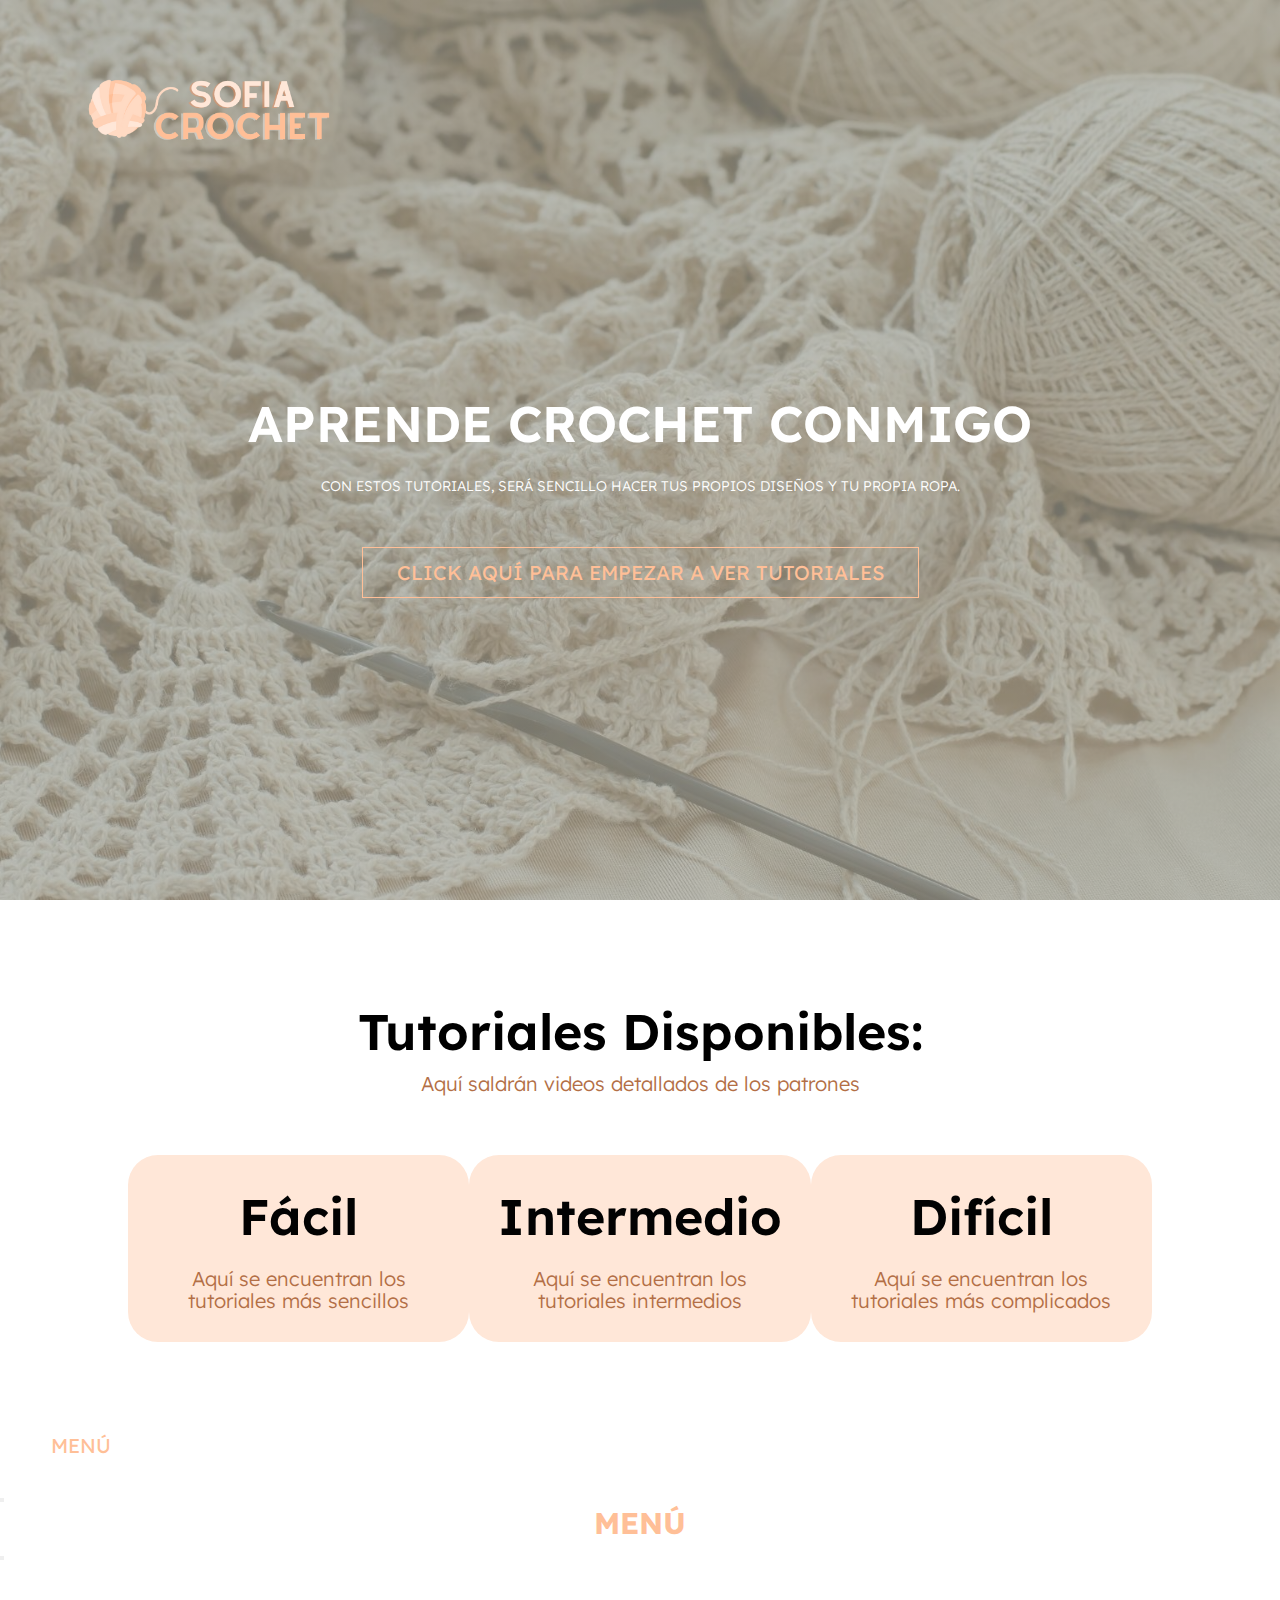
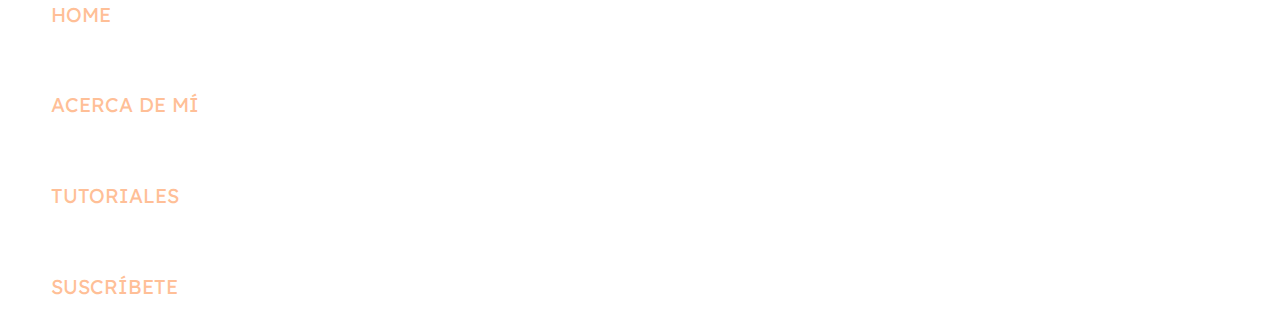
<file: index.html>
<!DOCTYPE html>
<html lang="en">

<head>
    <link href="https://cdn.jsdelivr.net/npm/bootstrap@5.1.3/dist/css/bootstrap.min.css" rel="stylesheet" integrity="sha384-1BmE4kWBq78iYhFldvKuhfTAU6auU8tT94WrHftjDbrCEXSU1oBoqyl2QvZ6jIW3" crossorigin="anonymous">
    <meta charset="UTF-8">
    <meta http-equiv="X-UA-Compatible" content="IE=edge">
    <meta name="viewport" content="width=device-width, initial-scale=1.0">
    <title>Sofía Crochet Tutorials</title>
    <link rel="stylesheet" href="style.css">
    <link rel="preconnect" href="https://fonts.googleapis.com">
    <link rel="preconnect" href="https://fonts.gstatic.com" crossorigin>
    <link href="https://fonts.googleapis.com/css2?family=Lexend+Deca:wght@100;200;300;500;800;900&display=swap" rel="stylesheet">
    <link href="stylesheet" href="https://cdn.jsdelivr.net/npm/@fortawesome/fontawesome-free@5.15.4/css/fontawesome.min.css">
</head>

<body>

    <!--Título-->
    <div class="container-fluid">
        <section class="header">
            <nav>
                <a href="index.html"><img src="img/LOGO2.png" alt=""></a>
            </nav>

            <div class="text-box">
                <h1>APRENDE CROCHET CONMIGO</h1>
                <p>CON ESTOS TUTORIALES, SERÁ SENCILLO HACER TUS PROPIOS DISEÑOS Y TU PROPIA ROPA.
                </p>
                <a href="tutoriales.html" class="hero-btn">CLICK AQUÍ PARA EMPEZAR A VER TUTORIALES</a>
            </div>
        </section>

        <!--Tutoriales Disponibles-->
        <section class="tutoriales">
            <h1>Tutoriales Disponibles: </h1>
            <p>Aquí saldrán videos detallados de los patrones</p>
            <div class="row">
                <div class="tutoriales-col">
                    <h3>Fácil</h3>
                    <p>Aquí se encuentran los tutoriales más sencillos</p>
                </div>
                <div class="tutoriales-col">
                    <h3>Intermedio</h3>
                    <p>Aquí se encuentran los tutoriales intermedios</p>
                </div>
                <div class="tutoriales-col">
                    <h3>Difícil</h3>
                    <p>Aquí se encuentran los tutoriales más complicados</p>
                </div>
        </section>

        <!--Menú-->
        <nav class="navbar navbar-light bg-light fixed-top">
            <div class="container-fluid">
                <a class="navbar-brand" href="#">MENÚ</a>
                <button class="navbar-toggler" type="button" data-bs-toggle="offcanvas" data-bs-target="#offcanvasNavbar" aria-controls="offcanvasNavbar">
            <span class="navbar-toggler-icon"></span>
          </button>
                <div class="offcanvas offcanvas-end" tabindex="-1" id="offcanvasNavbar" aria-labelledby="offcanvasNavbarLabel">
                    <div class="offcanvas-header">
                        <h5 class="offcanvas-title" id="offcanvasNavbarLabel">MENÚ</h5>
                        <button type="button" class="btn-close text-reset" data-bs-dismiss="offcanvas" aria-label="Close"></button>
                    </div>
                    <div class="offcanvas-body">
                        <ul class="navbar-nav justify-content-end flex-grow-1 pe-3">
                            <li><a href="index.html">HOME</a></li>
                            <li><a href="about.html">ACERCA DE MÍ</a></li>
                            <li><a href="tutoriales.html">TUTORIALES</a></li>
                            <li><a href="formulario.html">SUSCRÍBETE</a></li>
                        </ul>
                    </div>
                </div>
            </div>
        </nav>
        </div>
    </div>
    <script src="js/formulario.js"></script>
    <script src="https://cdn.jsdelivr.net/npm/bootstrap@5.1.3/dist/js/bootstrap.bundle.min.js" integrity="sha384-ka7Sk0Gln4gmtz2MlQnikT1wXgYsOg+OMhuP+IlRH9sENBO0LRn5q+8nbTov4+1p" crossorigin="anonymous"></script>
</body>

</html>
</file>
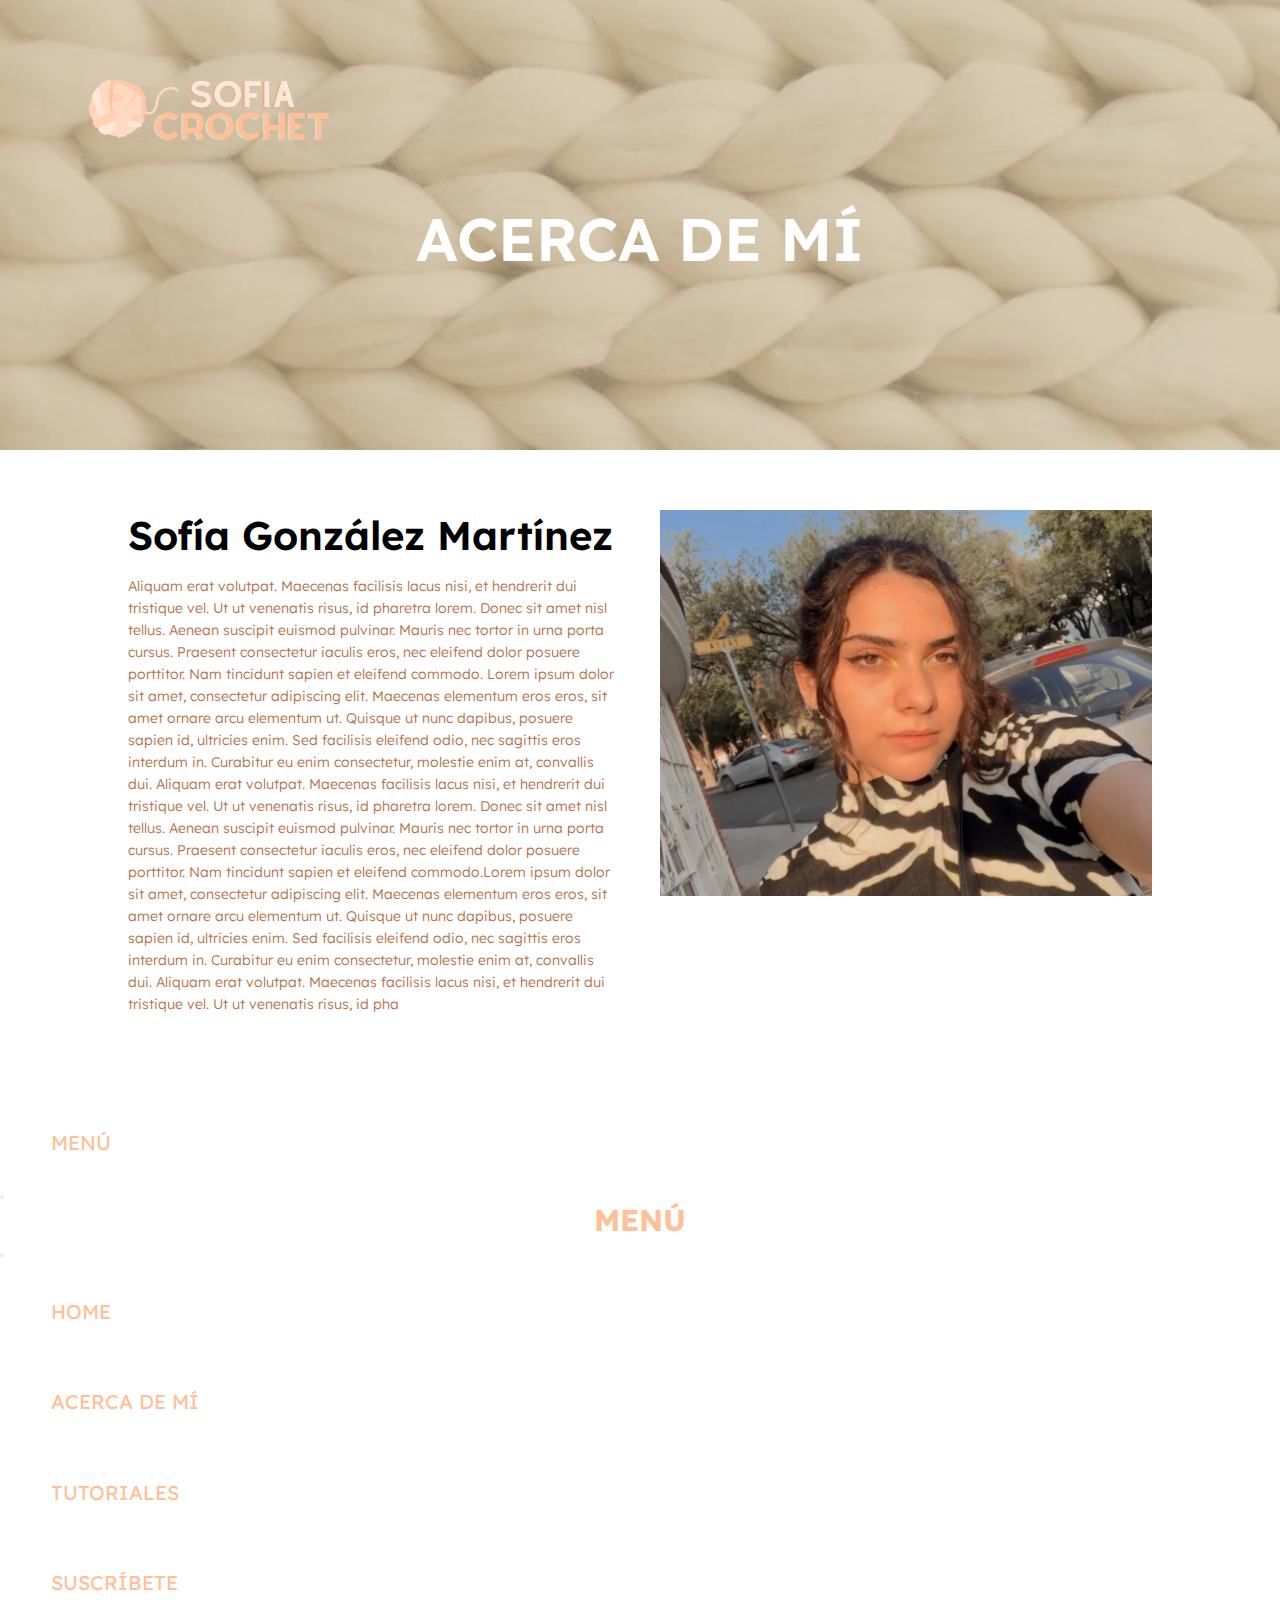
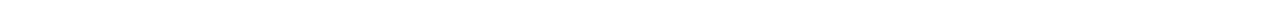
<file: about.html>
<!DOCTYPE html>
<html lang="en">

<head>
    <link href="https://cdn.jsdelivr.net/npm/bootstrap@5.1.3/dist/css/bootstrap.min.css" rel="stylesheet" integrity="sha384-1BmE4kWBq78iYhFldvKuhfTAU6auU8tT94WrHftjDbrCEXSU1oBoqyl2QvZ6jIW3" crossorigin="anonymous">
    <meta charset="UTF-8">
    <meta http-equiv="X-UA-Compatible" content="IE=edge">
    <meta name="viewport" content="width=device-width, initial-scale=1.0">
    <title>Sofía Crochet Tutorials</title>
    <link rel="stylesheet" href="style.css">
    <link rel="preconnect" href="https://fonts.googleapis.com">
    <link rel="preconnect" href="https://fonts.gstatic.com" crossorigin>
    <link href="https://fonts.googleapis.com/css2?family=Lexend+Deca:wght@100;200;300;500;800;900&display=swap" rel="stylesheet">
    <link href="stylesheet" href="https://cdn.jsdelivr.net/npm/@fortawesome/fontawesome-free@5.15.4/css/fontawesome.min.css">
</head>

<body>

    <div class="container-fluid">
        <section class="sub-header">
            <nav>
                <a href="index.html"><img src="img/LOGO2.png" alt=""></a>
            </nav>
            <h1>ACERCA DE MÍ</h1>
    </div>

    <section class="about-us">
        <div class="row">
            <div class="about-col">
                <h1>Sofía González Martínez</h1>
                <p>Aliquam erat volutpat. Maecenas facilisis lacus nisi, et hendrerit dui tristique vel. Ut ut venenatis risus, id pharetra lorem. Donec sit amet nisl tellus. Aenean suscipit euismod pulvinar. Mauris nec tortor in urna porta cursus. Praesent
                    consectetur iaculis eros, nec eleifend dolor posuere porttitor. Nam tincidunt sapien et eleifend commodo. Lorem ipsum dolor sit amet, consectetur adipiscing elit. Maecenas elementum eros eros, sit amet ornare arcu elementum ut. Quisque
                    ut nunc dapibus, posuere sapien id, ultricies enim. Sed facilisis eleifend odio, nec sagittis eros interdum in. Curabitur eu enim consectetur, molestie enim at, convallis dui. Aliquam erat volutpat. Maecenas facilisis lacus nisi, et
                    hendrerit dui tristique vel. Ut ut venenatis risus, id pharetra lorem. Donec sit amet nisl tellus. Aenean suscipit euismod pulvinar. Mauris nec tortor in urna porta cursus. Praesent consectetur iaculis eros, nec eleifend dolor posuere
                    porttitor. Nam tincidunt sapien et eleifend commodo.Lorem ipsum dolor sit amet, consectetur adipiscing elit. Maecenas elementum eros eros, sit amet ornare arcu elementum ut. Quisque ut nunc dapibus, posuere sapien id, ultricies enim.
                    Sed facilisis eleifend odio, nec sagittis eros interdum in. Curabitur eu enim consectetur, molestie enim at, convallis dui. Aliquam erat volutpat. Maecenas facilisis lacus nisi, et hendrerit dui tristique vel. Ut ut venenatis risus,
                    id pha</p>
                <!--<a href="contacto.html" class="hero-btn red-btn">CONTÁCTAME</a>-->
            </div>
            <div class="about-col">
                <img src="img/fotomia.jpeg">

            </div>
        </div>

    </section>

    <!--Menú-->
    <nav class="navbar navbar-light bg-light fixed-top">
        <div class="container-fluid">
            <a class="navbar-brand" href="#">MENÚ</a>
            <button class="navbar-toggler" type="button" data-bs-toggle="offcanvas" data-bs-target="#offcanvasNavbar" aria-controls="offcanvasNavbar">
            <span class="navbar-toggler-icon"></span>
        </button>
            <div class="offcanvas offcanvas-end" tabindex="-1" id="offcanvasNavbar" aria-labelledby="offcanvasNavbarLabel">
                <div class="offcanvas-header">
                    <h5 class="offcanvas-title" id="offcanvasNavbarLabel">MENÚ</h5>
                    <button type="button" class="btn-close text-reset" data-bs-dismiss="offcanvas" aria-label="Close"></button>
                </div>
                <div class="offcanvas-body">
                    <ul class="navbar-nav justify-content-end flex-grow-1 pe-3">
                        <li><a href="index.html">HOME</a></li>
                        <li><a href="about.html">ACERCA DE MÍ</a></li>
                        <li><a href="tutoriales.html">TUTORIALES</a></li>
                        <li><a href="formulario.html">SUSCRÍBETE</a></li>
                    </ul>
                </div>
            </div>
        </div>
    </nav>


    </div>
    <script src="https://cdn.jsdelivr.net/npm/bootstrap@5.1.3/dist/js/bootstrap.bundle.min.js" integrity="sha384-ka7Sk0Gln4gmtz2MlQnikT1wXgYsOg+OMhuP+IlRH9sENBO0LRn5q+8nbTov4+1p" crossorigin="anonymous"></script>
</body>

</html>
</file>
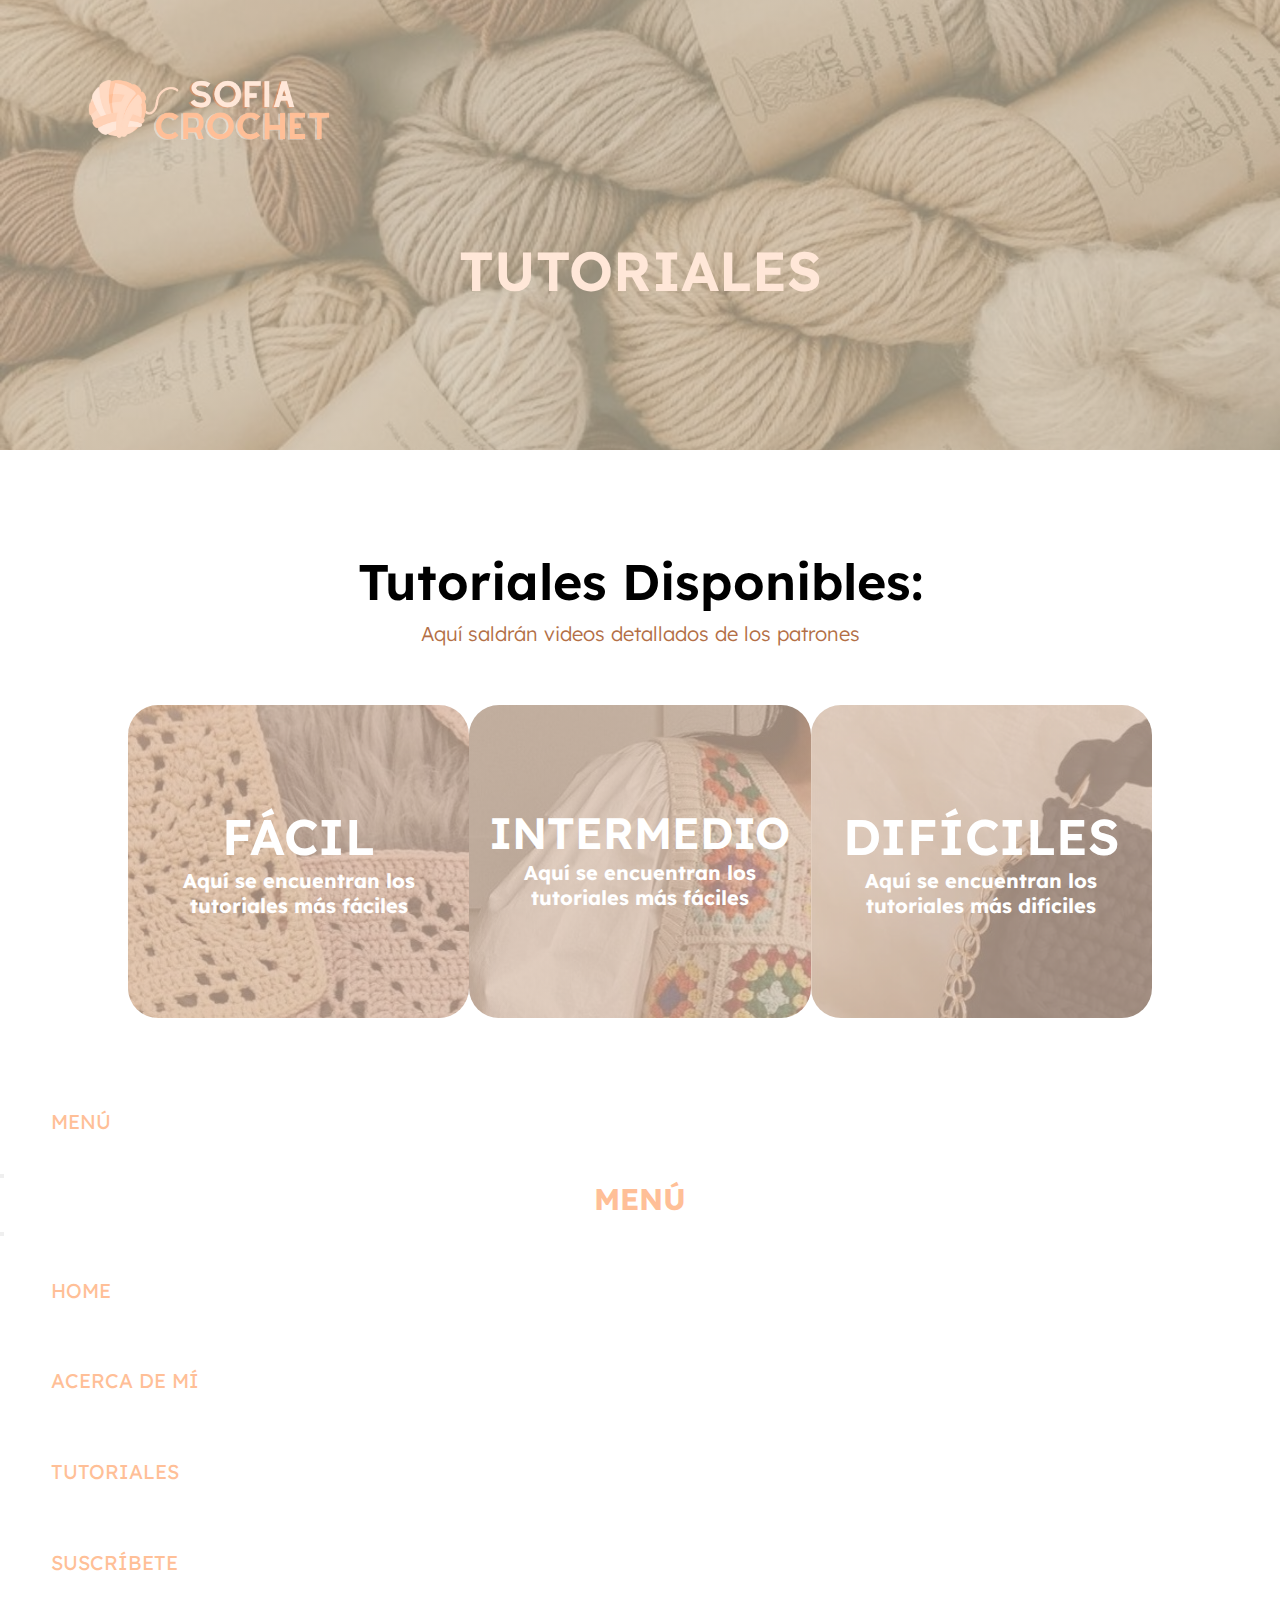
<file: tutoriales.html>
<!DOCTYPE html>
<html lang="en">

<head>
    <link href="https://cdn.jsdelivr.net/npm/bootstrap@5.1.3/dist/css/bootstrap.min.css" rel="stylesheet" integrity="sha384-1BmE4kWBq78iYhFldvKuhfTAU6auU8tT94WrHftjDbrCEXSU1oBoqyl2QvZ6jIW3" crossorigin="anonymous">
    <meta charset="UTF-8">
    <meta http-equiv="X-UA-Compatible" content="IE=edge">
    <meta name="viewport" content="width=device-width, initial-scale=1.0">
    <title>Sofía Crochet Tutorials</title>
    <link rel="stylesheet" href="style.css">
    <link rel="preconnect" href="https://fonts.googleapis.com">
    <link rel="preconnect" href="https://fonts.gstatic.com" crossorigin>
    <link href="https://fonts.googleapis.com/css2?family=Lexend+Deca:wght@100;200;300;500;800;900&display=swap" rel="stylesheet">
    <link href="stylesheet" href="https://cdn.jsdelivr.net/npm/@fortawesome/fontawesome-free@5.15.4/css/fontawesome.min.css">
</head>

<body>
    <div class="container-fluid">
        <section class="sub-header2">
            <nav>
                <a href="index.html"><img src="img/LOGO2.png" alt=""></a>
            </nav>
            <h1>TUTORIALES</h1>
        </section>

        <section class="tutoriales">
            <h1>Tutoriales Disponibles: </h1>
            <p>Aquí saldrán videos detallados de los patrones</p>
            <div class="row">
                <a href="tutorialesfacil.html" class="tutoriales-col1" id="boton1">
                    <h1>FÁCIL</h1>
                    <h4>Aquí se encuentran los tutoriales más fáciles</h4>
                </a>
                <a href="tutorialesintermedio.html" class="tutoriales-col2" id="boton2">
                    <h1>INTERMEDIO</h1>
                    <h4>Aquí se encuentran los tutoriales más fáciles</h5>
                </a>
                <a href="tutorialesdificl.html" class="tutoriales-col3" id="boton3">
                    <h1>DIFÍCILES</h1>
                    <h4>Aquí se encuentran los tutoriales más difíciles</h5>
                </a>
            </div>

        </section>

        <!--Menú-->
        <nav class="navbar navbar-light bg-light fixed-top">
            <div class="container-fluid">
                <a class="navbar-brand" href="#">MENÚ</a>
                <button class="navbar-toggler" type="button" data-bs-toggle="offcanvas" data-bs-target="#offcanvasNavbar" aria-controls="offcanvasNavbar">
        <span class="navbar-toggler-icon"></span>
    </button>
                <div class="offcanvas offcanvas-end" tabindex="-1" id="offcanvasNavbar" aria-labelledby="offcanvasNavbarLabel">
                    <div class="offcanvas-header">
                        <h5 class="offcanvas-title" id="offcanvasNavbarLabel">MENÚ</h5>
                        <button type="button" class="btn-close text-reset" data-bs-dismiss="offcanvas" aria-label="Close"></button>
                    </div>
                    <div class="offcanvas-body">
                        <ul class="navbar-nav justify-content-end flex-grow-1 pe-3">
                            <li><a href="index.html">HOME</a></li>
                            <li><a href="about.html">ACERCA DE MÍ</a></li>
                            <li><a href="tutoriales.html">TUTORIALES</a></li>
                            <li><a href="formulario.html">SUSCRÍBETE</a></li>
                        </ul>
                    </div>
                </div>
            </div>
        </nav>



    </div>
    <script src="https://cdn.jsdelivr.net/npm/bootstrap@5.1.3/dist/js/bootstrap.bundle.min.js" integrity="sha384-ka7Sk0Gln4gmtz2MlQnikT1wXgYsOg+OMhuP+IlRH9sENBO0LRn5q+8nbTov4+1p" crossorigin="anonymous"></script>
</body>

</html>
</file>
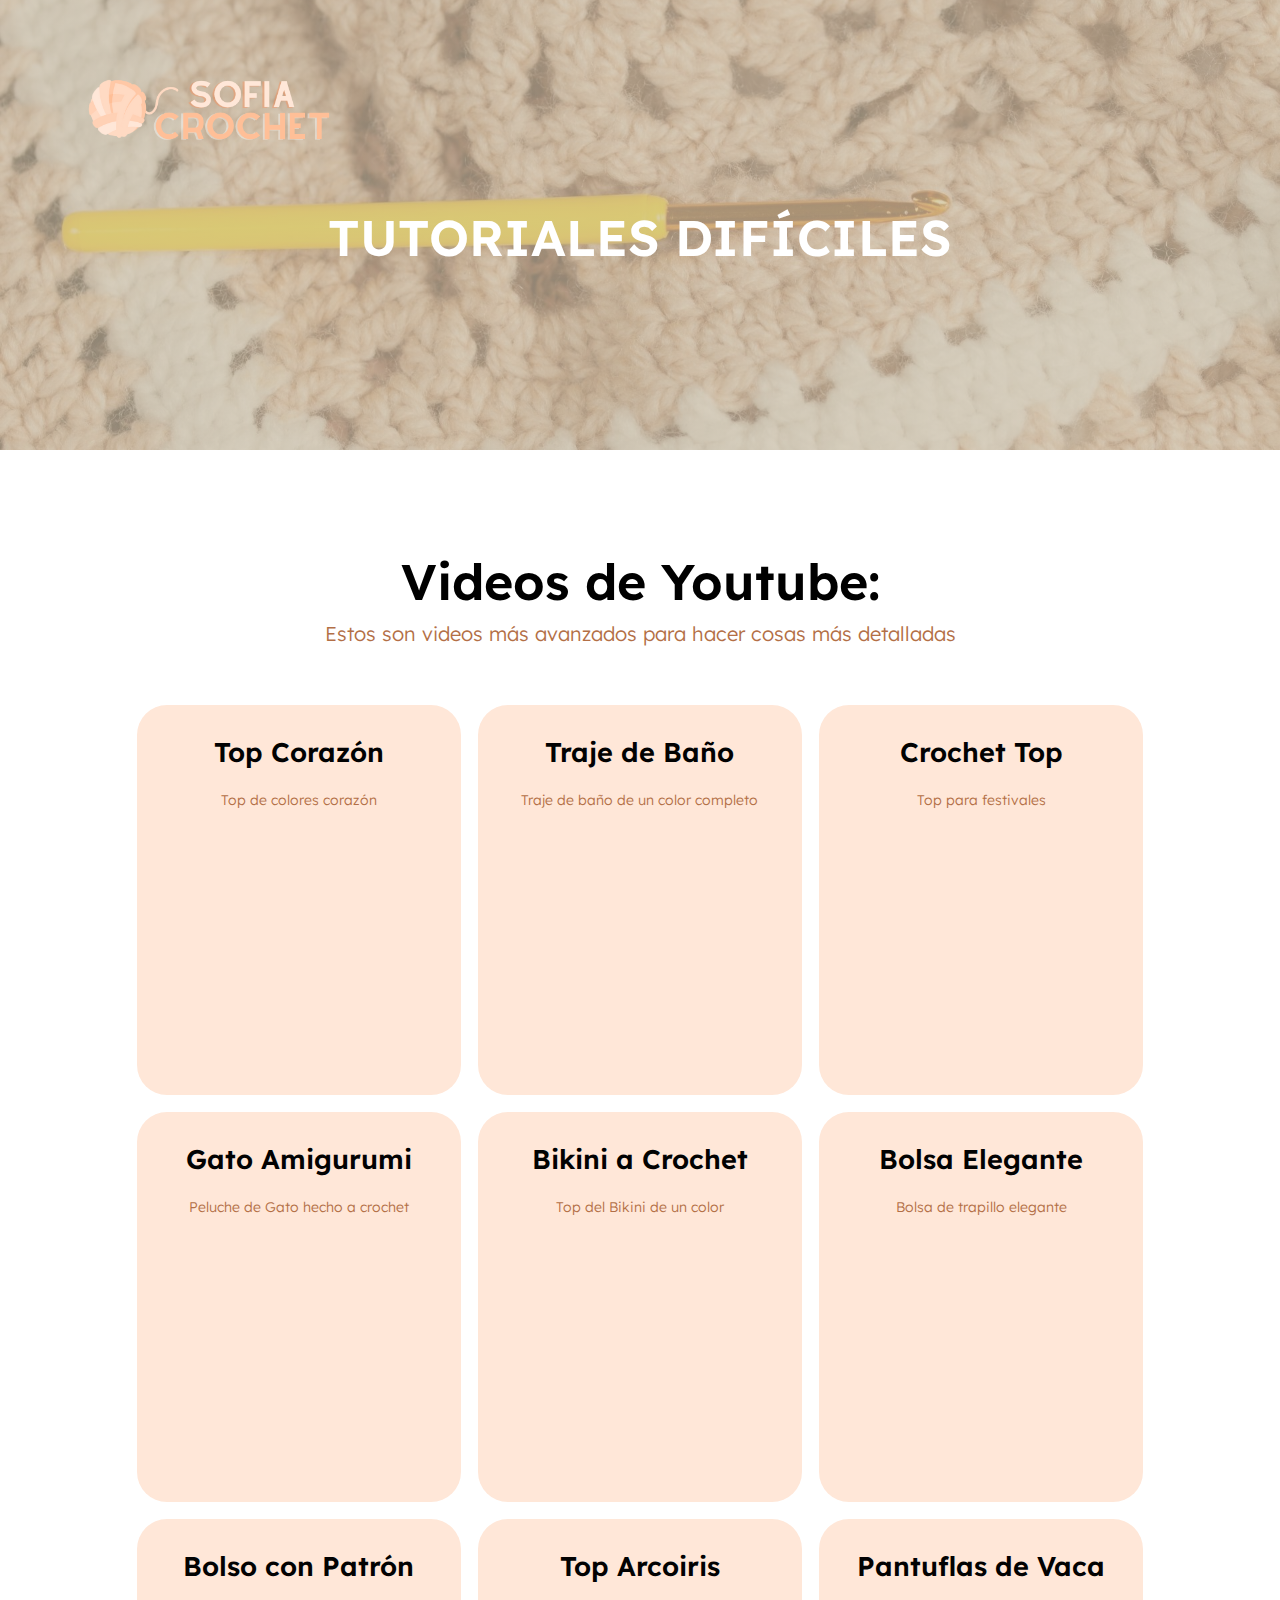
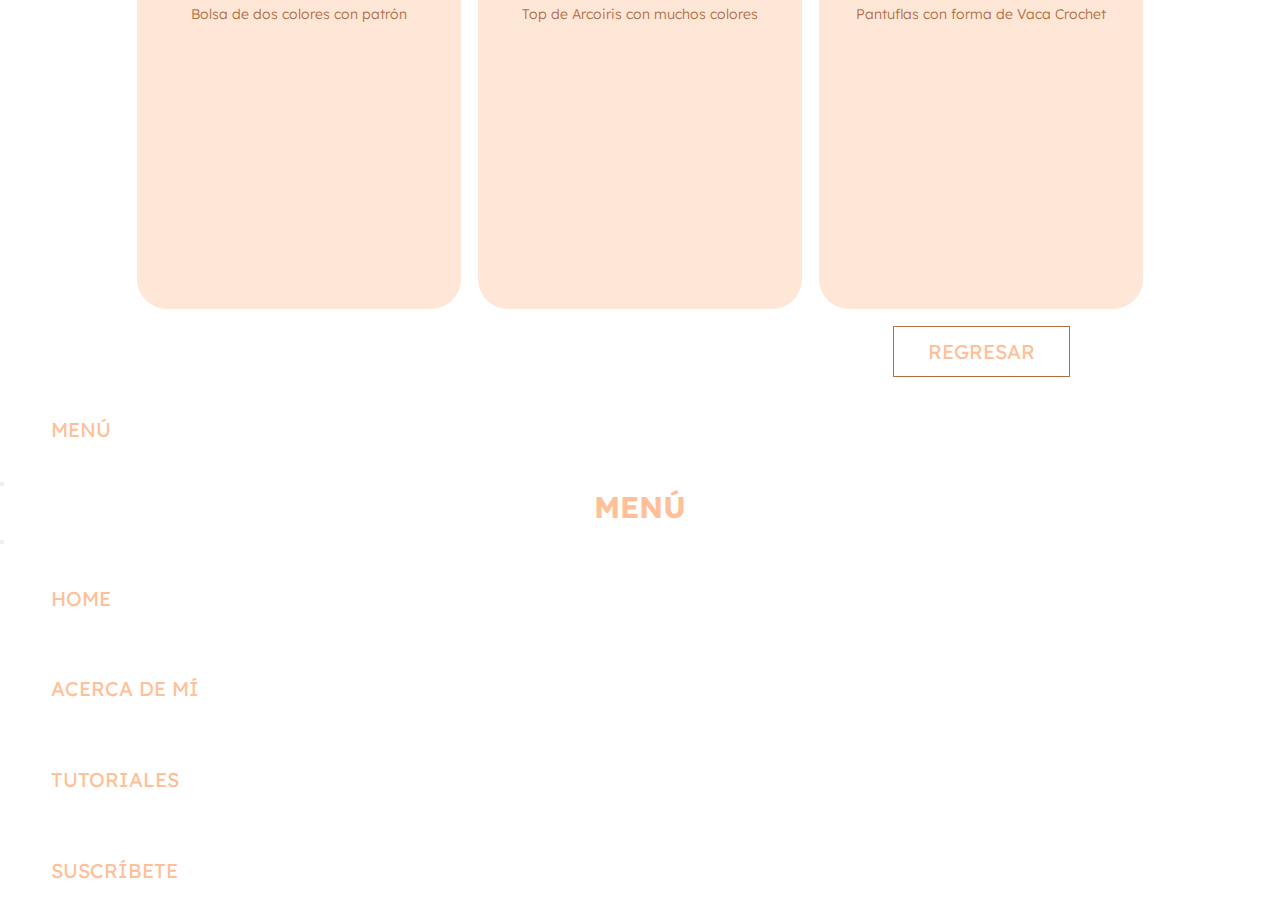
<file: tutorialesdificl.html>
<!DOCTYPE html>
<html lang="en">

<head>
    <link href="https://cdn.jsdelivr.net/npm/bootstrap@5.1.3/dist/css/bootstrap.min.css" rel="stylesheet" integrity="sha384-1BmE4kWBq78iYhFldvKuhfTAU6auU8tT94WrHftjDbrCEXSU1oBoqyl2QvZ6jIW3" crossorigin="anonymous">
    <meta charset="UTF-8">
    <meta http-equiv="X-UA-Compatible" content="IE=edge">
    <meta name="viewport" content="width=device-width, initial-scale=1.0">
    <title>Sofía Crochet Tutorials</title>
    <link rel="stylesheet" href="style.css">
    <link rel="preconnect" href="https://fonts.googleapis.com">
    <link rel="preconnect" href="https://fonts.gstatic.com" crossorigin>
    <link href="https://fonts.googleapis.com/css2?family=Lexend+Deca:wght@100;200;300;500;800;900&display=swap" rel="stylesheet">
    <link href="stylesheet" href="https://cdn.jsdelivr.net/npm/@fortawesome/fontawesome-free@5.15.4/css/fontawesome.min.css">
</head>

<body>

    <div class="container-fluid">
        <section class="sub-headerfff">
            <nav>
                <a href="index.html"><img src="img/LOGO2.png" alt=""></a>
            </nav>
            <h1>TUTORIALES DIFÍCILES</h1>
        </section>

        <section class="tutoriales">
            <h1>Videos de Youtube: </h1>
            <p>Estos son videos más avanzados para hacer cosas más detalladas</p>
            <div class="row">
                <section>
                    <div class="video-col1">
                        <h3>Top Corazón</h3>
                        <p>Top de colores corazón</p>
                        <iframe width="300" height="250" src="https://www.youtube.com/embed/ztyMNc7S_S4" title="YouTube video player" frameborder="0" allow="accelerometer; autoplay; clipboard-write; encrypted-media; gyroscope; picture-in-picture" allowfullscreen></iframe>
                    </div>
                    <div class="video-col2">
                        <h3>Gato Amigurumi</h3>
                        <p>Peluche de Gato hecho a crochet</p>
                        <iframe width="300" height="250" src="https://www.youtube.com/embed/C4goxS2olvg" title="YouTube video player" frameborder="0" allow="accelerometer; autoplay; clipboard-write; encrypted-media; gyroscope; picture-in-picture" allowfullscreen></iframe>
                    </div>
                    <div class="video-col3">
                        <h3>Bolso con Patrón</h3>
                        <p>Bolsa de dos colores con patrón</p>
                        <iframe width="300" height="250" src="https://www.youtube.com/embed/rwW2rvvTyl4" title="YouTube video player" frameborder="0" allow="accelerometer; autoplay; clipboard-write; encrypted-media; gyroscope; picture-in-picture" allowfullscreen></iframe>
                    </div>
                </section>
                <section>
                    <div class="video-col4">
                        <h3>Traje de Baño</h3>
                        <p>Traje de baño de un color completo</p>
                        <iframe width="300" height="250" src="https://www.youtube.com/embed/FNP9IEgfAn8" title="YouTube video player" frameborder="0" allow="accelerometer; autoplay; clipboard-write; encrypted-media; gyroscope; picture-in-picture" allowfullscreen></iframe>
                    </div>
                    <div class="video-col5">
                        <h3>Bikini a Crochet</h3>
                        <p>Top del Bikini de un color</p>
                        <iframe width="300" height="250" src="https://www.youtube.com/embed/jJpCjWg1esw" title="YouTube video player" frameborder="0" allow="accelerometer; autoplay; clipboard-write; encrypted-media; gyroscope; picture-in-picture" allowfullscreen></iframe>
                    </div>
                    <div class="video-col6">
                        <h3>Top Arcoiris</h3>
                        <p>Top de Arcoiris con muchos colores</p>
                        <iframe width="300" height="250" src="https://www.youtube.com/embed/W1MBed4OCUc" title="YouTube video player" frameborder="0" allow="accelerometer; autoplay; clipboard-write; encrypted-media; gyroscope; picture-in-picture" allowfullscreen></iframe>
                    </div>
                </section>
                <section>
                    <div class="video-col7">
                        <h3>Crochet Top</h3>
                        <p>Top para festivales</p>
                        <iframe width="300" height="250" src="https://www.youtube.com/embed/vsOuysIH9gk" title="YouTube video player" frameborder="0" allow="accelerometer; autoplay; clipboard-write; encrypted-media; gyroscope; picture-in-picture" allowfullscreen></iframe>
                    </div>
                    <div class="video-col8">
                        <h3>Bolsa Elegante</h3>
                        <p>Bolsa de trapillo elegante</p>
                        <iframe width="300" height="250" src="https://www.youtube.com/embed/fR58bGCTTa4" title="YouTube video player" frameborder="0" allow="accelerometer; autoplay; clipboard-write; encrypted-media; gyroscope; picture-in-picture" allowfullscreen></iframe>
                    </div>
                    <div class="video-col9">
                        <h3>Pantuflas de Vaca</h3>
                        <p>Pantuflas con forma de Vaca Crochet</p>
                        <iframe width="300" height="250" src="https://www.youtube.com/embed/CoMaKa0ioKM" title="YouTube video player" frameborder="0" allow="accelerometer; autoplay; clipboard-write; encrypted-media; gyroscope; picture-in-picture" allowfullscreen></iframe>
                    </div>
                    <div class="regresar1">
                        <a href="tutoriales.html" class="hero-btn red-btn">REGRESAR</a>
                    </div>
                </section>
            </div>
        </section>

        <!--Menú-->
        <nav class="navbar navbar-light bg-light fixed-top">
            <div class="container-fluid">
                <a class="navbar-brand" href="#">MENÚ</a>
                <button class="navbar-toggler" type="button" data-bs-toggle="offcanvas" data-bs-target="#offcanvasNavbar" aria-controls="offcanvasNavbar">
            <span class="navbar-toggler-icon"></span>
        </button>
                <div class="offcanvas offcanvas-end" tabindex="-1" id="offcanvasNavbar" aria-labelledby="offcanvasNavbarLabel">
                    <div class="offcanvas-header">
                        <h5 class="offcanvas-title" id="offcanvasNavbarLabel">MENÚ</h5>
                        <button type="button" class="btn-close text-reset" data-bs-dismiss="offcanvas" aria-label="Close"></button>
                    </div>
                    <div class="offcanvas-body">
                        <ul class="navbar-nav justify-content-end flex-grow-1 pe-3">
                            <li><a href="index.html">HOME</a></li>
                            <li><a href="about.html">ACERCA DE MÍ</a></li>
                            <li><a href="tutoriales.html">TUTORIALES</a></li>
                            <li><a href="formulario.html">SUSCRÍBETE</a></li>
                        </ul>
                    </div>
                </div>
        </nav>
        </div>
        <script src="https://cdn.jsdelivr.net/npm/bootstrap@5.1.3/dist/js/bootstrap.bundle.min.js" integrity="sha384-ka7Sk0Gln4gmtz2MlQnikT1wXgYsOg+OMhuP+IlRH9sENBO0LRn5q+8nbTov4+1p" crossorigin="anonymous"></script>
</body>

</html>
</file>
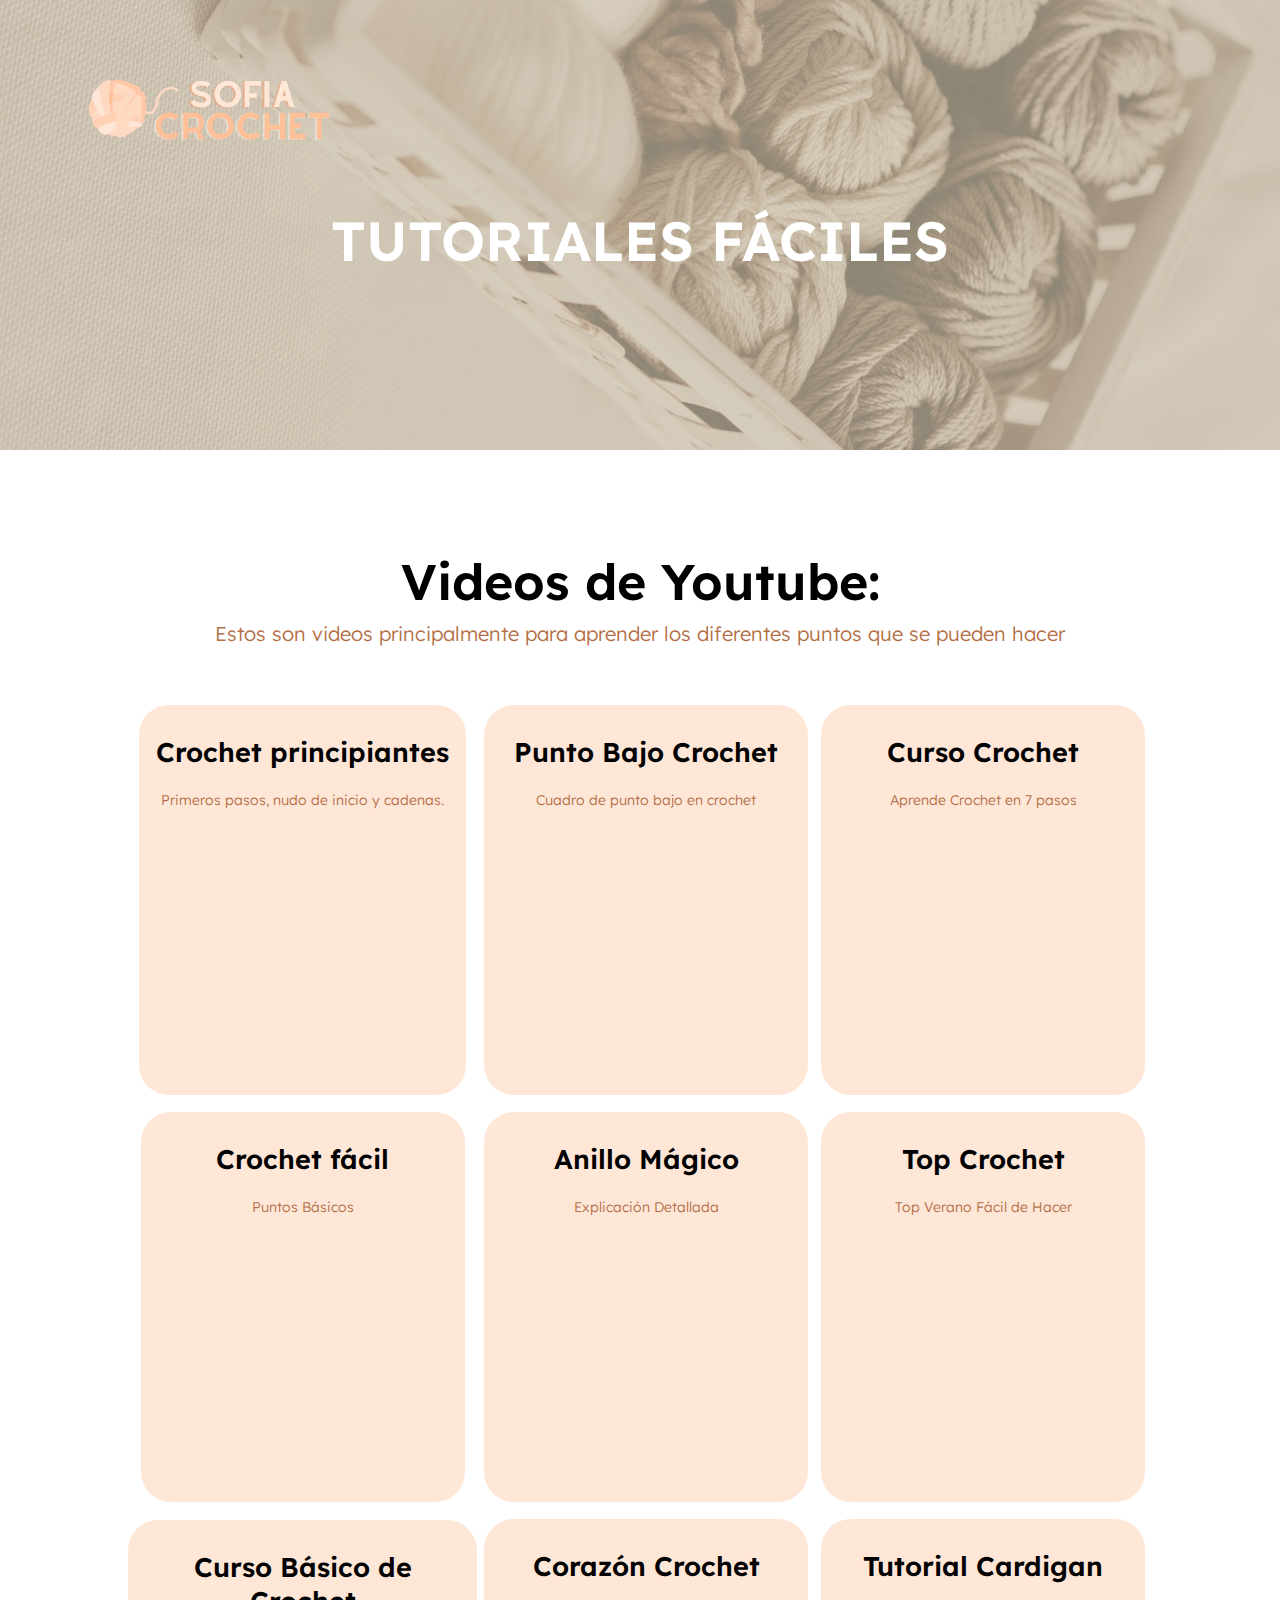
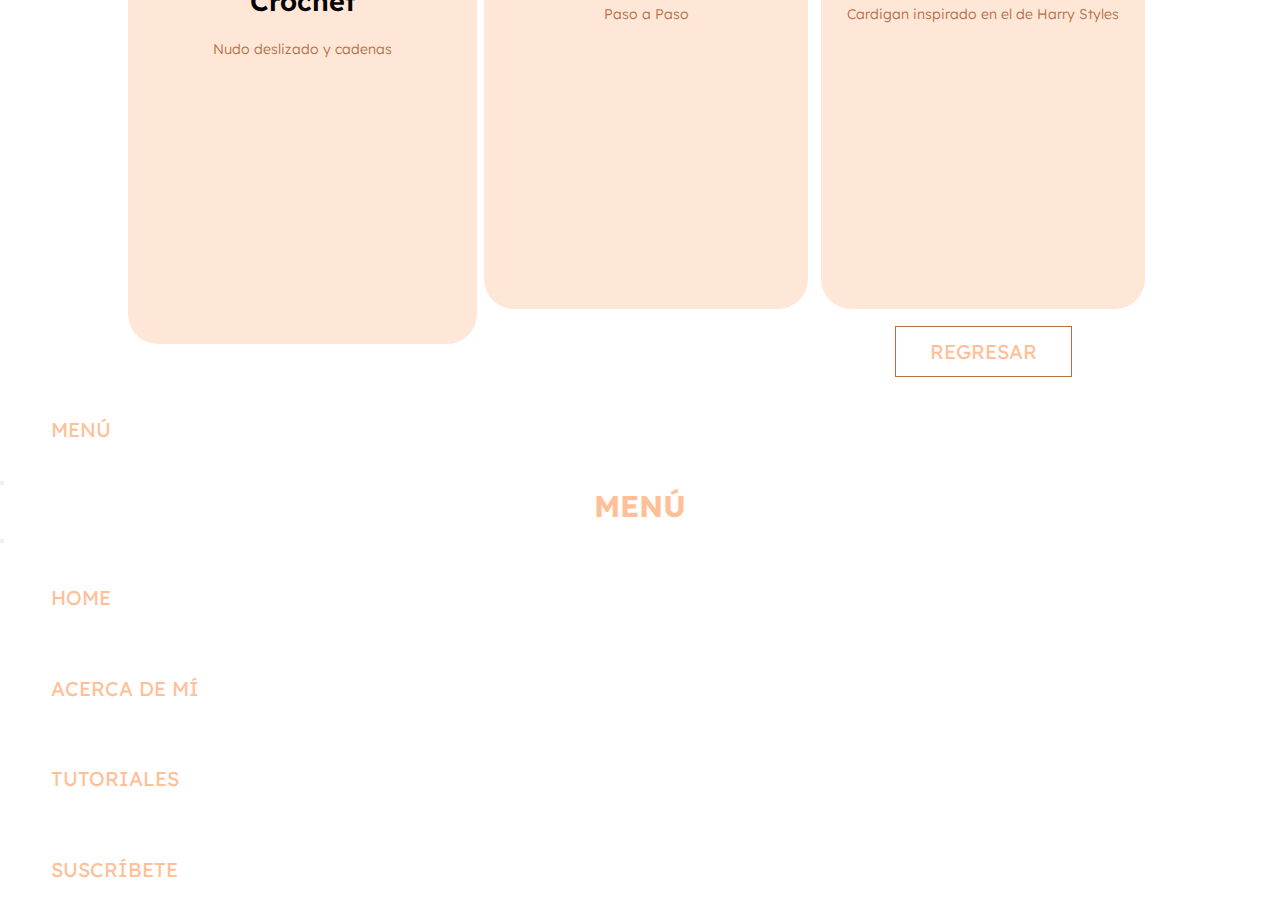
<file: tutorialesfacil.html>
<!DOCTYPE html>
<html lang="en">

<head>
    <link href="https://cdn.jsdelivr.net/npm/bootstrap@5.1.3/dist/css/bootstrap.min.css" rel="stylesheet" integrity="sha384-1BmE4kWBq78iYhFldvKuhfTAU6auU8tT94WrHftjDbrCEXSU1oBoqyl2QvZ6jIW3" crossorigin="anonymous">
    <meta charset="UTF-8">
    <meta http-equiv="X-UA-Compatible" content="IE=edge">
    <meta name="viewport" content="width=device-width, initial-scale=1.0">
    <title>Sofía Crochet Tutorials</title>
    <link rel="stylesheet" href="style.css">
    <link rel="preconnect" href="https://fonts.googleapis.com">
    <link rel="preconnect" href="https://fonts.gstatic.com" crossorigin>
    <link href="https://fonts.googleapis.com/css2?family=Lexend+Deca:wght@100;200;300;500;800;900&display=swap" rel="stylesheet">
    <link href="stylesheet" href="https://cdn.jsdelivr.net/npm/@fortawesome/fontawesome-free@5.15.4/css/fontawesome.min.css">
</head>

<body>
    <div class="container-fluid">
        <section class="sub-headerf">
            <nav>
                <a href="index.html"><img src="img/LOGO2.png" alt=""></a>
            </nav>
            <h1>TUTORIALES FÁCILES</h1>

        </section>

        <section class="tutoriales">
            <h1>Videos de Youtube: </h1>
            <p>Estos son videos principalmente para aprender los diferentes puntos que se pueden hacer</p>
            <div class="row">
                <section>
                    <div class="video-col1">
                        <h3>Crochet principiantes</h3>
                        <p>Primeros pasos, nudo de inicio y cadenas.</p>
                        <iframe width="300" height="250" src="https://www.youtube.com/embed/4wZS3_f6stE" title="YouTube video player" frameborder="0" allow="accelerometer; autoplay; clipboard-write; encrypted-media; gyroscope; picture-in-picture" allowfullscreen></iframe>
                    </div>
                    <div class="video-col2">
                        <h3>Crochet fácil</h3>
                        <p>Puntos Básicos</p>
                        <iframe width="300" height="250" src="https://www.youtube.com/embed/paI88rXqx84" title="YouTube video player" frameborder="0" allow="accelerometer; autoplay; clipboard-write; encrypted-media; gyroscope; picture-in-picture" allowfullscreen></iframe>
                    </div>
                    <div class="video-col3">
                        <h3>Curso Básico de Crochet</h3>
                        <p>Nudo deslizado y cadenas</p>
                        <iframe width="300" height="250" src="https://www.youtube.com/embed/l9cFvtXH5Bo" title="YouTube video player" frameborder="0" allow="accelerometer; autoplay; clipboard-write; encrypted-media; gyroscope; picture-in-picture" allowfullscreen></iframe>
                    </div>
                </section>
                <section>
                    <div class="video-col4">
                        <h3>Punto Bajo Crochet</h3>
                        <p>Cuadro de punto bajo en crochet</p>
                        <iframe width="300" height="250" src="https://www.youtube.com/embed/UKMecFpMGJA" title="YouTube video player" frameborder="0" allow="accelerometer; autoplay; clipboard-write; encrypted-media; gyroscope; picture-in-picture" allowfullscreen></iframe>
                    </div>
                    <div class="video-col5">
                        <h3>Anillo Mágico</h3>
                        <p>Explicación Detallada</p>
                        <iframe width="300" height="250" src="https://www.youtube.com/embed/bvdXrYXtn9g" title="YouTube video player" frameborder="0" allow="accelerometer; autoplay; clipboard-write; encrypted-media; gyroscope; picture-in-picture" allowfullscreen></iframe>
                    </div>
                    <div class="video-col6">
                        <h3>Corazón Crochet</h3>
                        <p>Paso a Paso</p>
                        <iframe width="300" height="250" src="https://www.youtube.com/embed/fJEwAmve3qA" title="YouTube video player" frameborder="0" allow="accelerometer; autoplay; clipboard-write; encrypted-media; gyroscope; picture-in-picture" allowfullscreen></iframe>
                    </div>
                </section>
                <section>
                    <div class="video-col7">
                        <h3>Curso Crochet</h3>
                        <p>Aprende Crochet en 7 pasos</p>
                        <iframe width="300" height="250" src="https://www.youtube.com/embed/OBD-N_Vfzo0" title="YouTube video player" frameborder="0" allow="accelerometer; autoplay; clipboard-write; encrypted-media; gyroscope; picture-in-picture" allowfullscreen></iframe>
                    </div>
                    <div class="video-col8">
                        <h3>Top Crochet</h3>
                        <p>Top Verano Fácil de Hacer</p>
                        <iframe width="300" height="250" src="https://www.youtube.com/embed/ie4SOrK5XtA" title="YouTube video player" frameborder="0" allow="accelerometer; autoplay; clipboard-write; encrypted-media; gyroscope; picture-in-picture" allowfullscreen></iframe>
                    </div>
                    <div class="video-col9">
                        <h3>Tutorial Cardigan</h3>
                        <p>Cardigan inspirado en el de Harry Styles</p>
                        <iframe width="300" height="250" src="https://www.youtube.com/embed/EhtD0tcqc6E" title="YouTube video player" frameborder="0" allow="accelerometer; autoplay; clipboard-write; encrypted-media; gyroscope; picture-in-picture" allowfullscreen></iframe>
                    </div>
                    <div class="regresar1">
                        <a href="tutoriales.html" class="hero-btn red-btn">REGRESAR</a>
                    </div>
                </section>
            </div>
    </div>
    <!--Menú-->
    <nav class="navbar navbar-light bg-light fixed-top">
        <div class="container-fluid">
            <a class="navbar-brand" href="#">MENÚ</a>
            <button class="navbar-toggler" type="button" data-bs-toggle="offcanvas" data-bs-target="#offcanvasNavbar" aria-controls="offcanvasNavbar">
            <span class="navbar-toggler-icon"></span>
        </button>
            <div class="offcanvas offcanvas-end" tabindex="-1" id="offcanvasNavbar" aria-labelledby="offcanvasNavbarLabel">
                <div class="offcanvas-header">
                    <h5 class="offcanvas-title" id="offcanvasNavbarLabel">MENÚ</h5>
                    <button type="button" class="btn-close text-reset" data-bs-dismiss="offcanvas" aria-label="Close"></button>
                </div>
                <div class="offcanvas-body">
                    <ul class="navbar-nav justify-content-end flex-grow-1 pe-3">
                        <li><a href="index.html">HOME</a></li>
                        <li><a href="about.html">ACERCA DE MÍ</a></li>
                        <li><a href="tutoriales.html">TUTORIALES</a></li>
                        <li><a href="formulario.html">SUSCRÍBETE</a></li>
                    </ul>
                </div>
            </div>
        </div>
    </nav>

    </div>
    <script src="https://cdn.jsdelivr.net/npm/bootstrap@5.1.3/dist/js/bootstrap.bundle.min.js" integrity="sha384-ka7Sk0Gln4gmtz2MlQnikT1wXgYsOg+OMhuP+IlRH9sENBO0LRn5q+8nbTov4+1p" crossorigin="anonymous"></script>
</body>

</html>
</file>
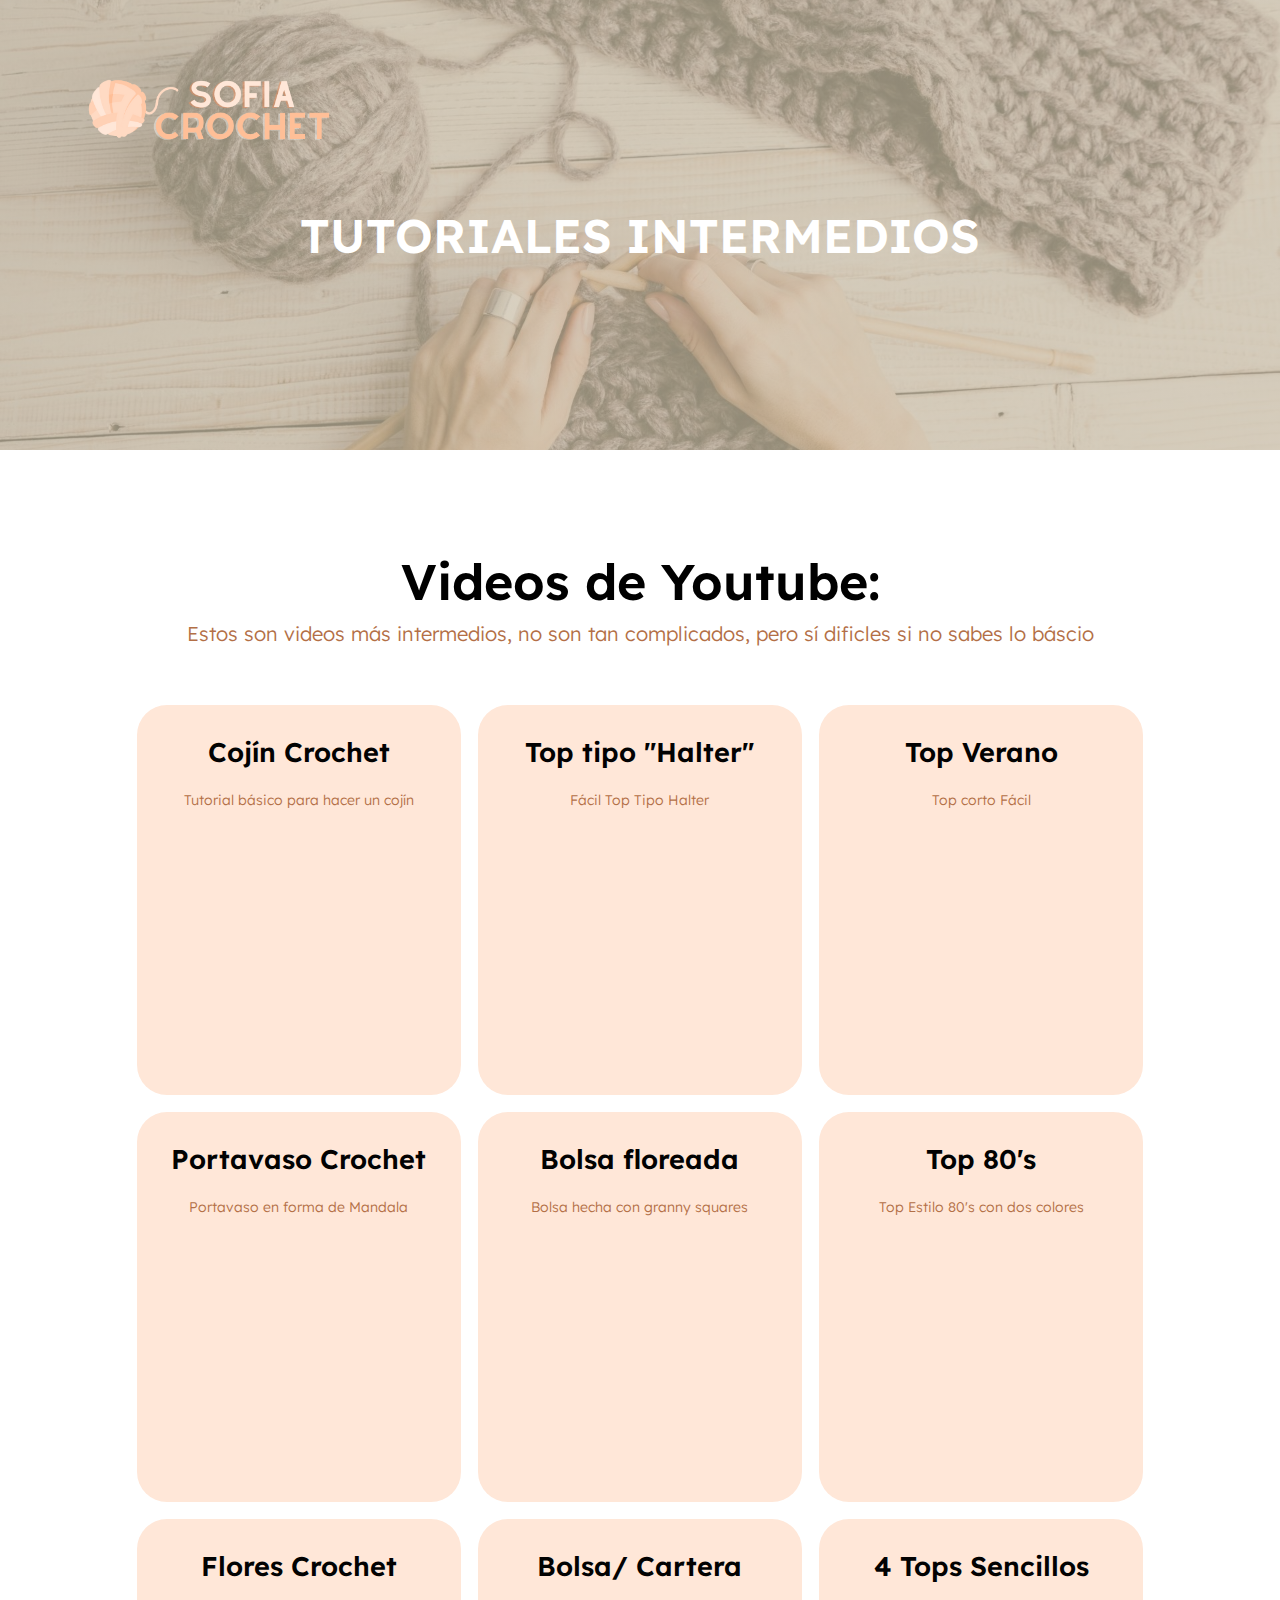
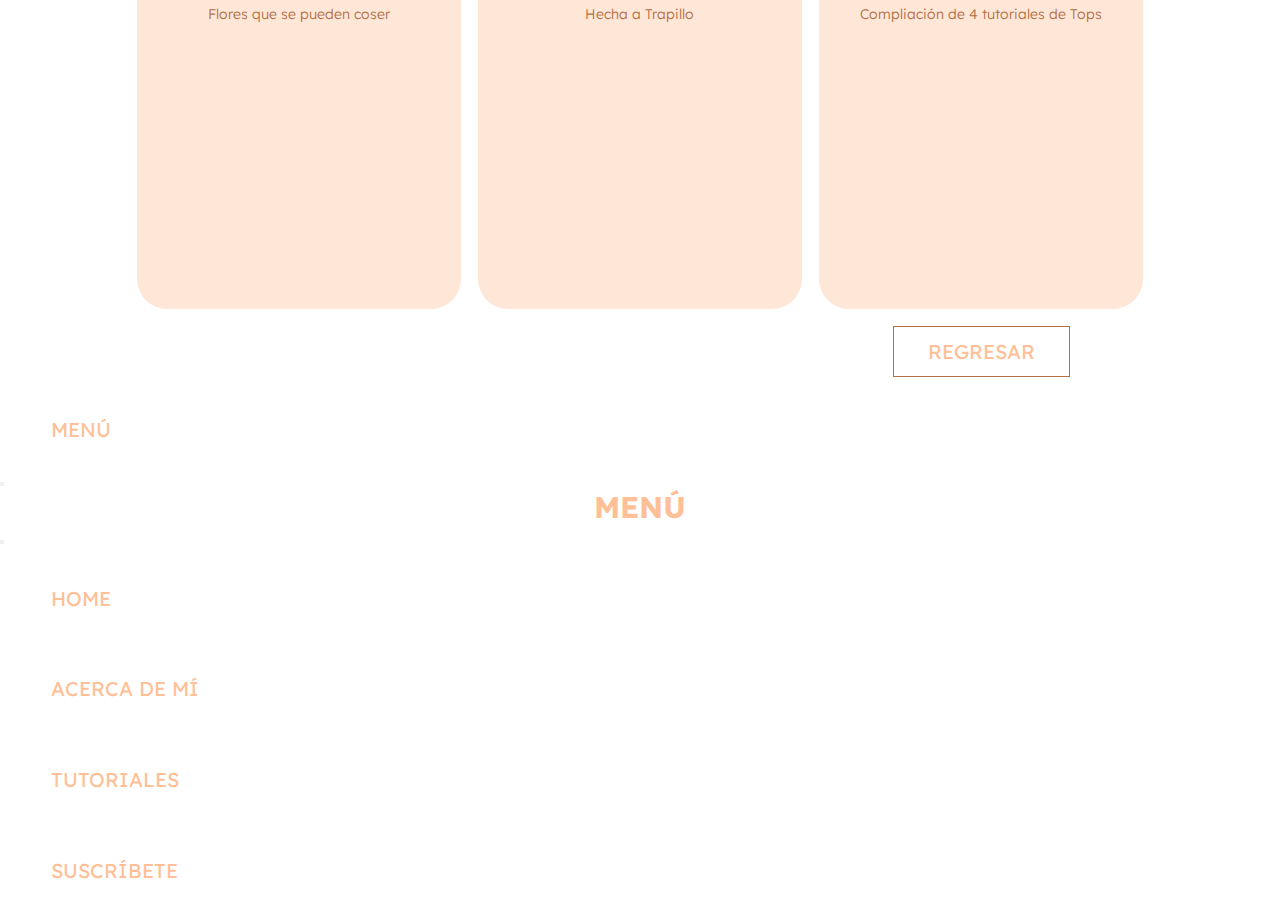
<file: tutorialesintermedio.html>
<!DOCTYPE html>
<html lang="en">

<head>
    <link href="https://cdn.jsdelivr.net/npm/bootstrap@5.1.3/dist/css/bootstrap.min.css" rel="stylesheet" integrity="sha384-1BmE4kWBq78iYhFldvKuhfTAU6auU8tT94WrHftjDbrCEXSU1oBoqyl2QvZ6jIW3" crossorigin="anonymous">
    <meta charset="UTF-8">
    <meta http-equiv="X-UA-Compatible" content="IE=edge">
    <meta name="viewport" content="width=device-width, initial-scale=1.0">
    <title>Sofía Crochet Tutorials</title>
    <link rel="stylesheet" href="style.css">
    <link rel="preconnect" href="https://fonts.googleapis.com">
    <link rel="preconnect" href="https://fonts.gstatic.com" crossorigin>
    <link href="https://fonts.googleapis.com/css2?family=Lexend+Deca:wght@100;200;300;500;800;900&display=swap" rel="stylesheet">
    <link href="stylesheet" href="https://cdn.jsdelivr.net/npm/@fortawesome/fontawesome-free@5.15.4/css/fontawesome.min.css">
</head>

<body>
    <div class="container-fluid">
        <section class="sub-headerff">
            <nav>
                <a href="index.html"><img src="img/LOGO2.png" alt=""></a>
            </nav>
            <h1>TUTORIALES INTERMEDIOS</h1>

        </section>

        <section class="tutoriales">
            <h1>Videos de Youtube: </h1>
            <p>Estos son videos más intermedios, no son tan complicados, pero sí dificles si no sabes lo báscio</p>
            <div class="row">
                <section>
                    <div class="video-col1">
                        <h3>Cojín Crochet</h3>
                        <p>Tutorial básico para hacer un cojín</p>
                        <iframe width="300" height="250" src="https://www.youtube.com/embed/rMzk7aPGGm0" title="YouTube video player" frameborder="0" allow="accelerometer; autoplay; clipboard-write; encrypted-media; gyroscope; picture-in-picture" allowfullscreen></iframe>
                    </div>
                    <div class="video-col2">
                        <h3>Portavaso Crochet</h3>
                        <p>Portavaso en forma de Mandala</p>
                        <iframe width="300" height="250" src="https://www.youtube.com/embed/Ium6UBEEpm0" title="YouTube video player" frameborder="0" allow="accelerometer; autoplay; clipboard-write; encrypted-media; gyroscope; picture-in-picture" allowfullscreen></iframe>
                    </div>
                    <div class="video-col3">
                        <h3>Flores Crochet</h3>
                        <p>Flores que se pueden coser</p>
                        <iframe width="300" height="250" src="https://www.youtube.com/embed/8lZlX9f8YVo" title="YouTube video player" frameborder="0" allow="accelerometer; autoplay; clipboard-write; encrypted-media; gyroscope; picture-in-picture" allowfullscreen></iframe>
                    </div>
                </section>
                <section>
                    <div class="video-col4">
                        <h3>Top tipo "Halter"</h3>
                        <p>Fácil Top Tipo Halter</p>
                        <iframe width="300" height="250" src="https://www.youtube.com/embed/FCQ1NtMdP0g" title="YouTube video player" frameborder="0" allow="accelerometer; autoplay; clipboard-write; encrypted-media; gyroscope; picture-in-picture" allowfullscreen></iframe>
                    </div>
                    <div class="video-col5">
                        <h3>Bolsa floreada</h3>
                        <p>Bolsa hecha con granny squares</p>
                        <iframe width="300" height="250" src="https://www.youtube.com/embed/pQwsqp9AvE0" title="YouTube video player" frameborder="0" allow="accelerometer; autoplay; clipboard-write; encrypted-media; gyroscope; picture-in-picture" allowfullscreen></iframe>
                    </div>
                    <div class="video-col6">
                        <h3>Bolsa/ Cartera</h3>
                        <p>Hecha a Trapillo</p>
                        <iframe width="300" height="250" src="https://www.youtube.com/embed/2RiTzH13Kek" title="YouTube video player" frameborder="0" allow="accelerometer; autoplay; clipboard-write; encrypted-media; gyroscope; picture-in-picture" allowfullscreen></iframe>
                    </div>
                </section>
                <section>
                    <div class="video-col7">
                        <h3>Top Verano</h3>
                        <p>Top corto Fácil</p>
                        <iframe width="300" height="250" src="https://www.youtube.com/embed/z2i1a4fvxrU" title="YouTube video player" frameborder="0" allow="accelerometer; autoplay; clipboard-write; encrypted-media; gyroscope; picture-in-picture" allowfullscreen></iframe>
                    </div>
                    <div class="video-col8">
                        <h3>Top 80's</h3>
                        <p>Top Estilo 80's con dos colores</p>
                        <iframe width="300" height="250" src="https://www.youtube.com/embed/kx8bAV4UCdo" title="YouTube video player" frameborder="0" allow="accelerometer; autoplay; clipboard-write; encrypted-media; gyroscope; picture-in-picture" allowfullscreen></iframe>
                    </div>
                    <div class="video-col9">
                        <h3>4 Tops Sencillos</h3>
                        <p>Compliación de 4 tutoriales de Tops</p>
                        <iframe width="300" height="250" src="https://www.youtube.com/embed/oGWvPmbLZ4Y" title="YouTube video player" frameborder="0" allow="accelerometer; autoplay; clipboard-write; encrypted-media; gyroscope; picture-in-picture" allowfullscreen></iframe>
                    </div>
                    <div class="regresar1">
                        <a href="tutoriales.html" class="hero-btn red-btn">REGRESAR</a>
                    </div>
                </section>
            </div>
        </section>

        <!--Menú-->
        <nav class="navbar navbar-light bg-light fixed-top">
            <div class="container-fluid">
                <a class="navbar-brand" href="#">MENÚ</a>
                <button class="navbar-toggler" type="button" data-bs-toggle="offcanvas" data-bs-target="#offcanvasNavbar" aria-controls="offcanvasNavbar">
            <span class="navbar-toggler-icon"></span>
        </button>
                <div class="offcanvas offcanvas-end" tabindex="-1" id="offcanvasNavbar" aria-labelledby="offcanvasNavbarLabel">
                    <div class="offcanvas-header">
                        <h5 class="offcanvas-title" id="offcanvasNavbarLabel">MENÚ</h5>
                        <button type="button" class="btn-close text-reset" data-bs-dismiss="offcanvas" aria-label="Close"></button>
                    </div>
                    <div class="offcanvas-body">
                        <ul class="navbar-nav justify-content-end flex-grow-1 pe-3">
                            <li><a href="index.html">HOME</a></li>
                            <li><a href="about.html">ACERCA DE MÍ</a></li>
                            <li><a href="tutoriales.html">TUTORIALES</a></li>
                            <li><a href="formulario.html">SUSCRÍBETE</a></li>
                        </ul>
                    </div>
                </div>
            </div>
        </nav>


    </div>
    <script src="https://cdn.jsdelivr.net/npm/bootstrap@5.1.3/dist/js/bootstrap.bundle.min.js" integrity="sha384-ka7Sk0Gln4gmtz2MlQnikT1wXgYsOg+OMhuP+IlRH9sENBO0LRn5q+8nbTov4+1p" crossorigin="anonymous"></script>
</body>

</html>
</file>
<file: style.css>
*{
    margin: 0;
    padding: 0;
    font-family: 'Lexend Deca', sans-serif;
}
.header{
    min-height: 100vh;
    width: 100%;
    background-image: linear-gradient(rgba(163, 162, 148, 0.7), rgba(163,162,148,0.7)), url(img/crochetbanner3.jpg);
    background-position: center;
    background-size: cover;
    position:relative;
}

nav a{
    display: flex;
    padding: 2% 4%;
    padding-top: 40px;
    justify-content: space-between;
    align-items: center;
    max-width: 100%;
    height: auto;
}

nav img{
    width: 300px;
}

.nav-links{
    flex: 1;
    text-align: right;
}

.nav-links ul li{
    list-style: none;
    display: inline-block;
    padding: 8px 12px;
    position: relative;
}

.nav-links ul li a{
    color: #fff;
    text-decoration: none;
    font-size: 20px;
}

.nav-links ul li::after{
    content: '';
    width: 0%;
    height: 2px;
    background: #ffe7d8;
    display: block;
    margin: auto;
    transition: 0.5s;
}

.nav-links ul li:hover::after{
    width: 100%;
}

.text-box{
    width: 90%;
    color: #fff;
    position: absolute;
    top: 50%;
    left: 50%;
    transform: translate(-50%, -50%);
    text-align: center;
   padding-top:90px;
}

.text-box h1{
    font-size: 50px;
}

.text-box p{
    margin: 10px 0 40px;
    font-size: 14px;
    color: #fff;
}
.hero-btn{
    display: inline-block;
    text-decoration: none;
    color:#fff;
    border: 1px solid #ffbf97;
    padding: 12px 34px;
    font-size: 13px;
    background: transparent;
    position: relative;
    cursor: pointer;
}

.hero-btn:hover{
    border: 1px solid #fff;
    background: #ffbf97;
    transition: 1s;
}

nav .fa{
    display: none;
}

.tutoriales{
    width: 80%;
    margin: auto;
    text-align: center;
    padding-top: 100px;
}

h1{
    font-size: 50px;
    font-weight: 600;
}


p{
    color: #b36f46;
    font-size: 20px;
    font-weight: 300;
    line-height: 22px;
    padding: 10px;

}

.row{
    margin-top: 50px;
    display:flex;
    justify-content: space-between;
}

.tutoriales-col {
    display: inline-block;
    text-decoration: none;
    flex-basis: 31%;
    background: #ffe7d8 ;
    color: rgb(2, 2, 2);
    border-radius: 30px;
    margin-bottom: 5%;
    padding: 20px 12px;
    position: relative;

}

.tutoriales-col1 {
    display: inline-block;
    text-decoration: none;
    flex-basis: 31%;
    background: #ffe7d8 ;
    color: #fff;
    border-radius: 30px;
    margin-bottom: 5%;
    padding: 20px 12px;
    padding-top: 100px;
    padding-bottom: 100px;
    position: relative;
    cursor: pointer;
    transition: 0.5s;
    background-image: linear-gradient(rgba(219, 191, 171, 0.7), rgba(219,191,171,0.7)), url(img/boton1.jpg);
}
.tutoriales-col1 h1{
    color: #fff;
}
.tutoriales-col2 h1{
    color: #fff;
    font-size: 44px;
}
.tutoriales-col3 h1{
    color: #fff;
}

.tutoriales-col1 h4{
    color: #fff;
}
.tutoriales-col2 h4{
    color: #fff;
}
.tutoriales-col3 h4{
    color: #fff;
}

.tutoriales-col2 {
    display: inline-block;
    text-decoration: none;
    flex-basis: 31%;
    background: #ffe7d8 ;
    color: #fff;
    border-radius: 30px;
    margin-bottom: 5%;
    padding: 20px 12px;
    padding-top: 100px;
    padding-bottom: 100px;
    position: relative;
    cursor: pointer;
    transition: 0.5s;
    background-image: linear-gradient(rgba(219, 191, 171, 0.7), rgba(219,191,171,0.7)), url(img/boton2.jpg);
}
.tutoriales-col3 {
    display: inline-block;
    text-decoration: none;
    flex-basis: 31%;
    background: #ffe7d8 ;
    color: #fff;
    border-radius: 30px;
    margin-bottom: 5%;
    padding: 20px 12px;
    padding-top: 100px;
    padding-bottom: 100px;
    position: relative;
    cursor: pointer;
    transition: 0.5s;
    background-image: linear-gradient(rgba(219, 191, 171, 0.7), rgba(219,191,171,0.7)), url(img/boton3.jpg);
}



.tutoriales-col{
    text-decoration: none;
}


h3{
    text-align: center;
    font-weight: 600;
    font-size: 50px;
    margin: 10px 0;
}

.tutoriales-col1:hover{
    box-shadow: 0 0 20px 0px rgba(0,0,0,0.8);
    color: #fff;
}

.tutoriales-col2:hover{
    box-shadow: 0 0 20px 0px rgba(0,0,0,0.8);
    color: #fff;
}
.tutoriales-col3:hover{
    box-shadow: 0 0 20px 0px rgba(0,0,0,0.8);
    color: #fff;
}

@media(max-width: 700px){
    .row{
        flex-direction: column;
    }
}

.sub-header{
    height: 50vh;
    width: 100%;
    background-image: linear-gradient(rgba(204, 183, 145, 0.7), rgba(204,183,145,0.7)), url(img/banner2.jpg);
    background-position: center;
    background-size: cover;
    text-align: center;
    color: #fff;

}

.sub-header h1{
    margin-top: 15px;
    font-size: 60px;

    
}

.about-us{
    width: 80%;
    margin: auto;
    padding-top: 10px;
    padding-bottom: 50px;
}

.about-col{
    flex-basis: 48%;
    padding: 30 px 2px;
}

.about-col img{
    width: 100%;
}

.about-col h1{
    padding-top: 0;
    font-size: 40px;
}

.about-col p{
    padding: 15px 0 25px;
    font-size: 14px;
}

.red-btn{
    border: 1px solid #b36f46;
    background: transparent;
    color:#b36f46;
}

.red-btn:hover{
    color: #fff;
}

.sub-header2{
    height: 50vh;
    width: 100%;
    background-image: linear-gradient(rgba(201, 189, 166, 0.7), rgba(201, 189, 166, 0.7)), url(img/banner3.jpg);
    background-position: center;
    background-size: cover;
    text-align: center;
    color: #ffe7d8;
}

.sub-header2 h1{
    margin-top: 50px;
    font-size: 55px;
}

.video-col1 {
    display: inline-block;
    text-decoration: none;
    flex-basis: 80%;
    background: #ffe7d8 ;
    color: rgb(2, 2, 2);
    border-radius: 30px;
    margin-bottom: 5%;
    padding: 20px 12px;
    position:relative;
}

.video-col1 h3{
    font-size: 27px;
}

.video-col1 p{
    font-size: 14px;
}

.video-col2 {
    display: inline-block;
    text-decoration: none;
    flex-basis: 31%;
    background: #ffe7d8 ;
    color: rgb(2, 2, 2);
    border-radius: 30px;
    margin-bottom: 5%;
    padding: 20px 12px;
    position: relative;
}

.video-col2 h3{
    font-size: 27px;
}

.video-col2 p{
    font-size: 14px;
}

.video-col3 {
    display: inline-block;
    text-decoration: none;
    flex-basis: 31%;
    background: #ffe7d8 ;
    color: rgb(2, 2, 2);
    border-radius: 30px;
    margin-bottom: 5%;
    padding: 20px 12px;
    position: relative;
}
.video-col3 h3{
    font-size: 27px;
}

.video-col3 p{
    font-size: 14px;
}
.video-col4 {
    display: inline-block;
    text-decoration: none;
    flex-basis: 31%;
    background: #ffe7d8 ;
    color: rgb(2, 2, 2);
    border-radius: 30px;
    margin-bottom: 5%;
    padding: 20px 12px;
    position: relative;
}
.video-col4 h3{
    font-size: 27px;
}

.video-col4 p{
    font-size: 14px;
}
.video-col5{
    display: inline-block;
    text-decoration: none;
    flex-basis: 31%;
    background: #ffe7d8 ;
    color: rgb(2, 2, 2);
    border-radius: 30px;
    margin-bottom: 5%;
    padding: 20px 12px;
    position: relative;
}
.video-col5 h3{
    font-size: 27px;
}

.video-col5 p{
    font-size: 14px;
}

.video-col6 {
    display: inline-block;
    text-decoration: none;
    flex-basis: 31%;
    background: #ffe7d8 ;
    color: rgb(2, 2, 2);
    border-radius: 30px;
    margin-bottom: 5%;
    padding: 20px 12px;
    position: relative;
}
.video-col6 h3{
    font-size: 27px;
}

.video-col6 p{
    font-size: 14px;
}
.video-col7 {
    display: inline-block;
    text-decoration: none;
    flex-basis: 31%;
    background: #ffe7d8 ;
    color: rgb(2, 2, 2);
    border-radius: 30px;
    margin-bottom: 5%;
    padding: 20px 12px;
    
}
.video-col7 h3{
    font-size: 27px;
}

.video-col7 p{
    font-size: 14px;
}
.video-col8 {
    display: inline-block;
    text-decoration: none;
    flex-basis: 31%;
    background: #ffe7d8 ;
    color: rgb(2, 2, 2);
    border-radius: 30px;
    margin-bottom: 5%;
    padding: 20px 12px;
    position: relative;
}
.video-col8 h3{
    font-size: 27px;
}

.video-col8 p{
    font-size: 14px;
}
.video-col9  {
    display: inline-block;
    text-decoration: none;
    flex-basis: 31%;
    background: #ffe7d8 ;
    color: rgb(2, 2, 2);
    border-radius: 30px;
    margin-bottom: 5%;
    padding: 20px 12px;
    position: relative;
}
.video-col9 h3{
    font-size: 27px;
}

.video-col9 p{
    font-size: 14px;
}

.sub-headerf{
    height: 50vh;
    width: 100%;
    background-image: linear-gradient(rgba(201, 189, 166, 0.7), rgba(201,189,166,0.7)), url(img/banner4.jpg);
    background-position: center;
    background-size: cover;
    text-align: center;
    color: #fff;

}

.sub-headerf h1{
    margin-top: 20px;
    font-size: 55px;
 
}

.sub-headerff{
    height: 50vh;
    width: 100%;
    background-image: linear-gradient(rgba(201, 189, 166, 0.7), rgba(201, 189, 166, 0.7)), url(img/banner5.jpg);
    background-position: center;
    background-size: cover;
    text-align: center;
    color: #fff;

}

.sub-headerff h1{
    margin-top: 20px;
    font-size: 47px;
}

.sub-headerfff{
    height: 50vh;
    width: 100%;
    background-image: linear-gradient(rgba(201, 189, 166, 0.7), rgba(201, 189, 166, 0.7)), url(img/banner6.jpg);
    background-position: center;
    background-size: cover;
    text-align: center;
    color: #fff;

}

.sub-headerfff h1{
    margin-top: 20px;
    font-size: 50px;
}

.offoffcanvas-body a ul{
    text-decoration: none;
    color: #b36f46;
    height: 50vh;
    text-align: center;
}
.offcanvas-header h5{
    color: #ffbf97;
    font-size: 30px; 
    text-align: center;
}
.container-fluid a{
    color: #ffbf97; 
    text-decoration: none;
    font-size: 20px;
}
.container-fluid a:hover{
    color: #b36f46; 
    text-decoration: none;
    font-size: 20px;
    transition: 1s;
}
.dropdown-menu ul{
    color:#b36f46;
    font-size: 100px;
}

.formulario{
    display: grid;
    grid-template-columns: 1fr 1fr ;
    gap: 20px;
}

.formulario__label{
    display: block;
    font-weight: 700;
    padding: 10px;
    cursor: pointer;
}

.formulario__grupo-input{
    position: relative;
    align-items: center;
}

.formulario__input{
    width: 100%;
    background: #ffe7d8;
    border: 3px solid transparent;
    border-radius: 3px;
    height: 45px;
    line-height: 45px;
    padding: 0 40px 0 10px;
    transition: .3s ease all;
}

.formulario__inout:focus{
    border: 3px solid #b36f46;
    outline: none;
    box-shadow: 3px 0px 30px rgba(0,0,0,0.4);

}

.formulario__input-error{
    font-size: 12px;
    margin-bottom: 0;
    display: none;
}

.formulario__input-error-activo{
    display: block;
}

.formulario__validacion-estado{
    position: absolute;
    right: 10px;
    bottom: 15px;
    z-index: 100;
    font-size: 16px;
    opacity: 0;
}

.formulario__checkbox{
    margin-right: 10px;
    align-items: center;
}

.formulario__grupo-terminos,
.formulario__mensaje,
.formulario__grupo-btn-enviar{
    grid-column: span 2;
}

.formulario__mensaje{
    height: 45px;
    line-height: 45px;
    background: #b36f46;
    padding: 0 15px;
    border-radius: 3px;
    display: none;
}

.formulario__mensaje-activo{
    display: block;
}

.formulario__mensaje p{
    margin: 0;
}

.formulario__grupo-btn-enviar{
    display: flex;
    flex-direction: column;
    align-items: center;
}

.formulario__btn{
    height: 45px;
    line-height: 45px;
    width: 30%;
    background: #000;
    color: #fff;
    font-weight: bold;
    border: none;
    border-radius: 3px;
    cursor: pointer;
    transition: .1s ease all;
    align-items: center;
}

.formulario__btn:hover{
    box-shadow: 3px 0px 30px rgba(163, 162, 148, 0.7) ;
}

.formulario__mensaje-exito{
    font-size: 14px;
    color:green;
    display: none;
}

.formulario__mensaje-exito-activo{
    display: block;
}

/*-Estilos para Validación -*/

.formulario__grupo-correcto .formulario__validacion-estado{
    color: green;
    opacity: 1;
}

.formulario__grupo-incorrecto .formulario__label{
    color: #bb2929;
}

.formulario__grupo-incorrecto .formulario__validacion-estado{
    color: #bb2929;
    opacity: 1;
}

.formulario__grupo-incorrecto .formulario__input{
    border: 3px solid #bb2929;
}

.sub-headerone {
    height: 50vh;
    width: 100%;
    background-image: linear-gradient(rgba(204, 183, 145, 0.7), rgba(204,183,145,0.7)), url(img/banner2.jpg);
    background-position: center;
    background-size: cover;
    text-align: center;
    color: #fff;
}

.sub-headerone h1{
    font-size: 40px;
    padding-top: 30px;
}

.sub-headerone p{
     color:#fff;
}

/*- Mediaqueris-*/

@media screen and (max-width: 800px) { 
    .formulario{
        grid-template-columns: 1fr;
    }

    .formulario__grupo-terminos,
    .formulario__mensaje,
    .formulario__grupo-btn-enviar{
        grid-column: 1;
    } 

    .formulario__btn{
        width: 100%;
    }
}
</file>
